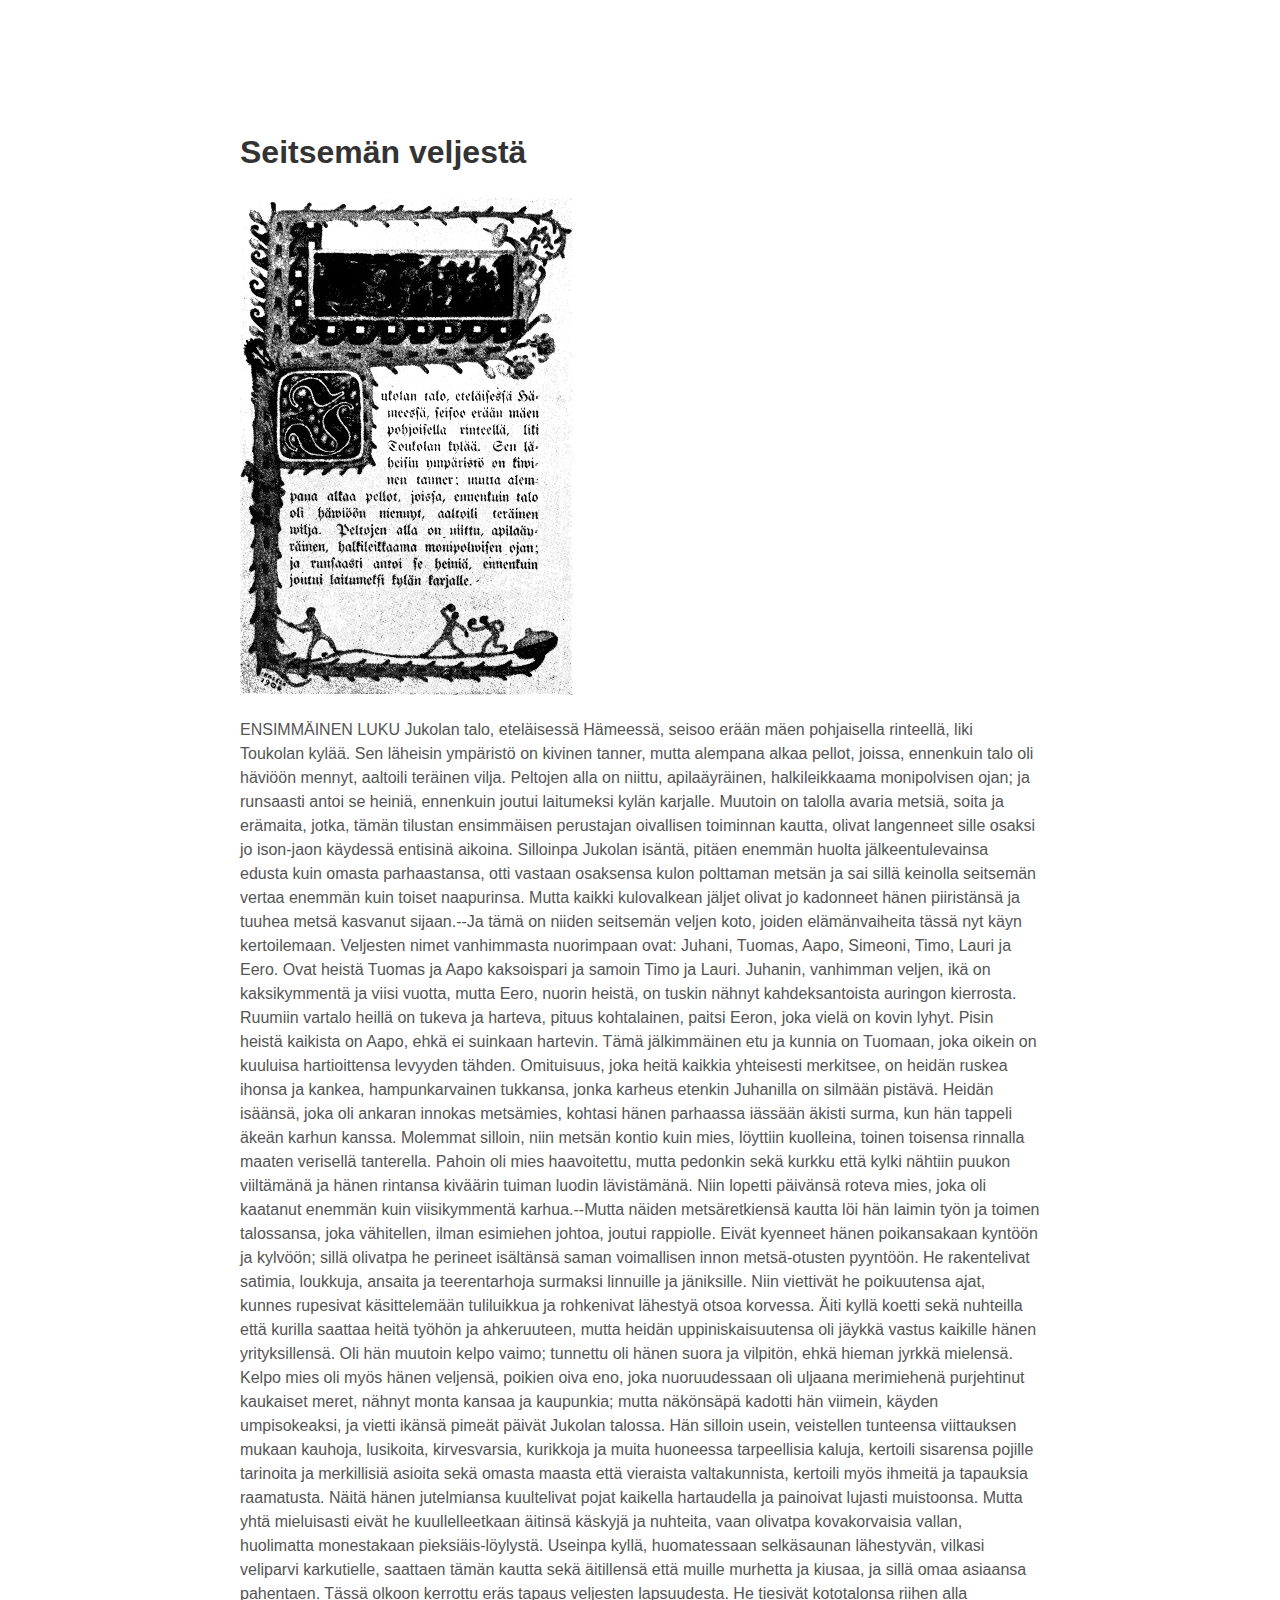
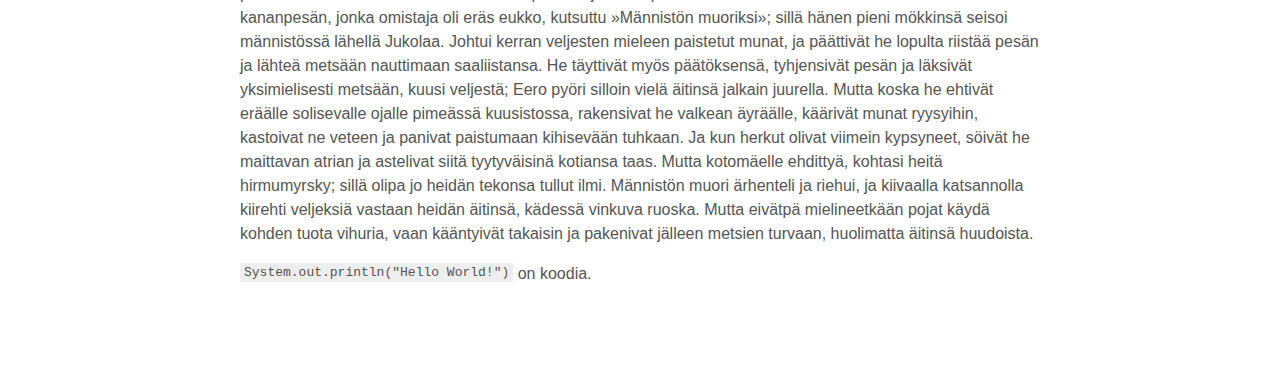
<file: index.html>
<!DOCTYPE html>
<html>

<head>
  <meta charset="utf-8">
  <title>Lapio website</title>
  <link rel="stylesheet" href="style.css">
</head>

<body>
  <!--Tee tehtävät tänne-->
  <h1>Seitsemän veljestä</h1>
  <!--Oheinen kuva esittää Seitsemän veljestä-kirjan ensimmäistä sivua-->
  <img src="assets\seitseman.png" alt="Seitsemän veljestä_kuva" height="498" width="333"/>
  <p>ENSIMMÄINEN LUKU


Jukolan talo, eteläisessä Hämeessä, seisoo erään mäen pohjaisella
rinteellä, liki Toukolan kylää. Sen läheisin ympäristö on kivinen
tanner, mutta alempana alkaa pellot, joissa, ennenkuin talo oli häviöön
mennyt, aaltoili teräinen vilja. Peltojen alla on niittu, apilaäyräinen,
halkileikkaama monipolvisen ojan; ja runsaasti antoi se heiniä,
ennenkuin joutui laitumeksi kylän karjalle. Muutoin on talolla avaria
metsiä, soita ja erämaita, jotka, tämän tilustan ensimmäisen perustajan
oivallisen toiminnan kautta, olivat langenneet sille osaksi jo ison-jaon
käydessä entisinä aikoina. Silloinpa Jukolan isäntä, pitäen enemmän
huolta jälkeentulevainsa edusta kuin omasta parhaastansa, otti vastaan
osaksensa kulon polttaman metsän ja sai sillä keinolla seitsemän vertaa
enemmän kuin toiset naapurinsa. Mutta kaikki kulovalkean jäljet olivat
jo kadonneet hänen piiristänsä ja tuuhea metsä kasvanut sijaan.--Ja tämä
on niiden seitsemän veljen koto, joiden elämänvaiheita tässä nyt käyn
kertoilemaan.

Veljesten nimet vanhimmasta nuorimpaan ovat: Juhani, Tuomas, Aapo,
Simeoni, Timo, Lauri ja Eero. Ovat heistä Tuomas ja Aapo kaksoispari ja
samoin Timo ja Lauri. Juhanin, vanhimman veljen, ikä on kaksikymmentä ja
viisi vuotta, mutta Eero, nuorin heistä, on tuskin nähnyt
kahdeksantoista auringon kierrosta. Ruumiin vartalo heillä on tukeva ja
harteva, pituus kohtalainen, paitsi Eeron, joka vielä on kovin lyhyt.
Pisin heistä kaikista on Aapo, ehkä ei suinkaan hartevin. Tämä
jälkimmäinen etu ja kunnia on Tuomaan, joka oikein on kuuluisa
hartioittensa levyyden tähden. Omituisuus, joka heitä kaikkia yhteisesti
merkitsee, on heidän ruskea ihonsa ja kankea, hampunkarvainen tukkansa,
jonka karheus etenkin Juhanilla on silmään pistävä.

Heidän isäänsä, joka oli ankaran innokas metsämies, kohtasi hänen
parhaassa iässään äkisti surma, kun hän tappeli äkeän karhun kanssa.
Molemmat silloin, niin metsän kontio kuin mies, löyttiin kuolleina,
toinen toisensa rinnalla maaten verisellä tanterella. Pahoin oli mies
haavoitettu, mutta pedonkin sekä kurkku että kylki nähtiin puukon
viiltämänä ja hänen rintansa kiväärin tuiman luodin lävistämänä. Niin
lopetti päivänsä roteva mies, joka oli kaatanut enemmän kuin
viisikymmentä karhua.--Mutta näiden metsäretkiensä kautta löi hän laimin
työn ja toimen talossansa, joka vähitellen, ilman esimiehen johtoa,
joutui rappiolle. Eivät kyenneet hänen poikansakaan kyntöön ja kylvöön;
sillä olivatpa he perineet isältänsä saman voimallisen innon
metsä-otusten pyyntöön. He rakentelivat satimia, loukkuja, ansaita ja
teerentarhoja surmaksi linnuille ja jäniksille. Niin viettivät he
poikuutensa ajat, kunnes rupesivat käsittelemään tuliluikkua ja
rohkenivat lähestyä otsoa korvessa.

Äiti kyllä koetti sekä nuhteilla että kurilla saattaa heitä työhön ja
ahkeruuteen, mutta heidän uppiniskaisuutensa oli jäykkä vastus kaikille
hänen yrityksillensä. Oli hän muutoin kelpo vaimo; tunnettu oli hänen
suora ja vilpitön, ehkä hieman jyrkkä mielensä. Kelpo mies oli myös
hänen veljensä, poikien oiva eno, joka nuoruudessaan oli uljaana
merimiehenä purjehtinut kaukaiset meret, nähnyt monta kansaa ja
kaupunkia; mutta näkönsäpä kadotti hän viimein, käyden umpisokeaksi, ja
vietti ikänsä pimeät päivät Jukolan talossa. Hän silloin usein,
veistellen tunteensa viittauksen mukaan kauhoja, lusikoita,
kirvesvarsia, kurikkoja ja muita huoneessa tarpeellisia kaluja, kertoili
sisarensa pojille tarinoita ja merkillisiä asioita sekä omasta maasta
että vieraista valtakunnista, kertoili myös ihmeitä ja tapauksia
raamatusta. Näitä hänen jutelmiansa kuultelivat pojat kaikella
hartaudella ja painoivat lujasti muistoonsa. Mutta yhtä mieluisasti
eivät he kuullelleetkaan äitinsä käskyjä ja nuhteita, vaan olivatpa
kovakorvaisia vallan, huolimatta monestakaan pieksiäis-löylystä. Useinpa
kyllä, huomatessaan selkäsaunan lähestyvän, vilkasi veliparvi
karkutielle, saattaen tämän kautta sekä äitillensä että muille murhetta
ja kiusaa, ja sillä omaa asiaansa pahentaen.

Tässä olkoon kerrottu eräs tapaus veljesten lapsuudesta. He tiesivät
kototalonsa riihen alla kananpesän, jonka omistaja oli eräs eukko,
kutsuttu »Männistön muoriksi»; sillä hänen pieni mökkinsä seisoi
männistössä lähellä Jukolaa. Johtui kerran veljesten mieleen paistetut
munat, ja päättivät he lopulta riistää pesän ja lähteä metsään
nauttimaan saaliistansa. He täyttivät myös päätöksensä, tyhjensivät
pesän ja läksivät yksimielisesti metsään, kuusi veljestä; Eero pyöri
silloin vielä äitinsä jalkain juurella. Mutta koska he ehtivät eräälle
solisevalle ojalle pimeässä kuusistossa, rakensivat he valkean äyräälle,
käärivät munat ryysyihin, kastoivat ne veteen ja panivat paistumaan
kihisevään tuhkaan. Ja kun herkut olivat viimein kypsyneet, söivät he
maittavan atrian ja astelivat siitä tyytyväisinä kotiansa taas. Mutta
kotomäelle ehdittyä, kohtasi heitä hirmumyrsky; sillä olipa jo heidän
tekonsa tullut ilmi. Männistön muori ärhenteli ja riehui, ja kiivaalla
katsannolla kiirehti veljeksiä vastaan heidän äitinsä, kädessä vinkuva
ruoska. Mutta eivätpä mielineetkään pojat käydä kohden tuota vihuria,
vaan kääntyivät takaisin ja pakenivat jälleen metsien turvaan,
huolimatta äitinsä huudoista.</p>
  <p><code>System.out.println("Hello World!")</code> on koodia.</p>
</body>

</html>
</file>
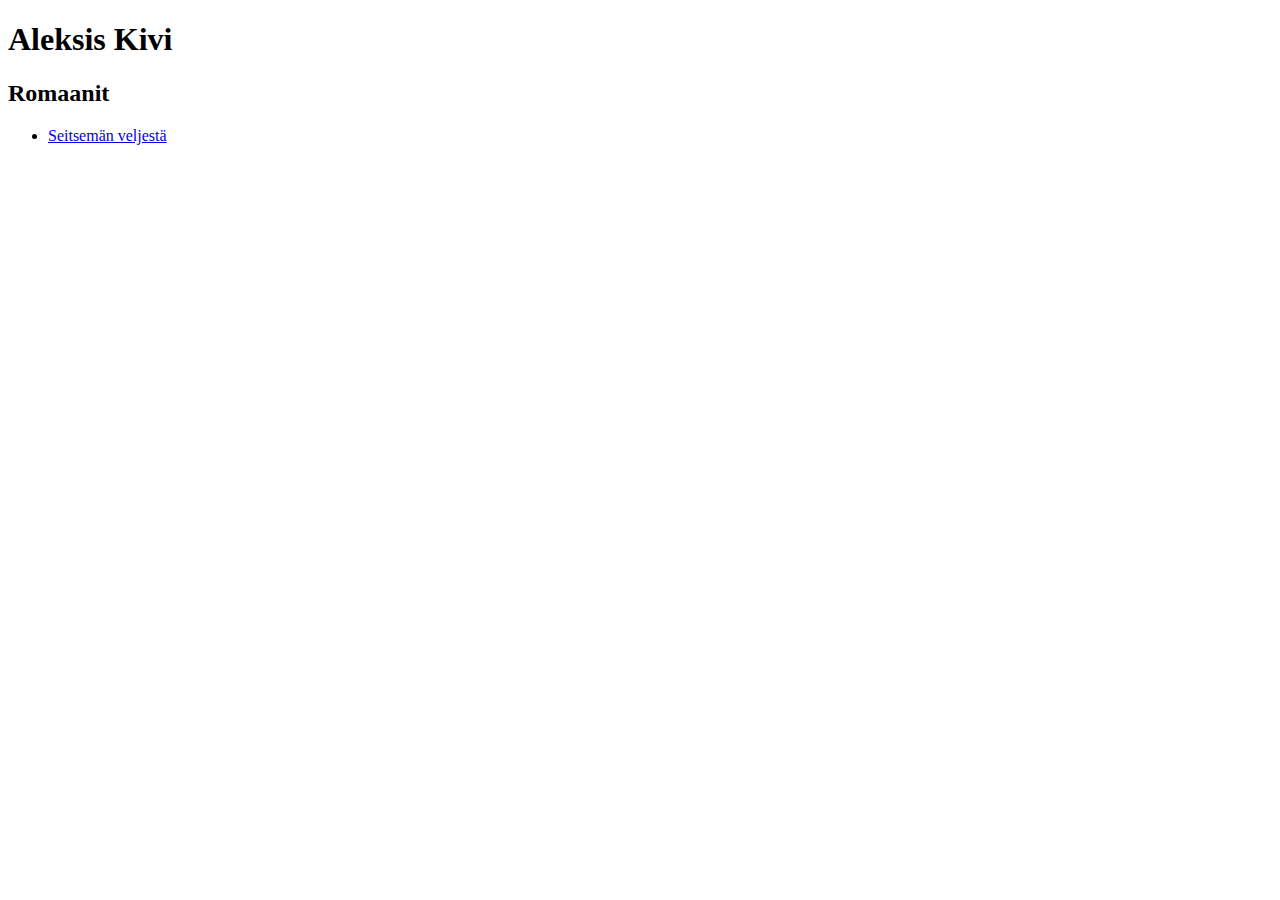
<file: etusivu.html>
<!DOCTYPE html>
<html>

<head>
	<meta charset="utf-8">
	<title>Lapio website</title>
</head>

<body>
	<h1>Aleksis Kivi</h1>
	<h2>Romaanit</h2>
	<ul>
		<li><a href="index.html">Seitsemän veljestä</a></li>
	</ul>
</html>
</file>
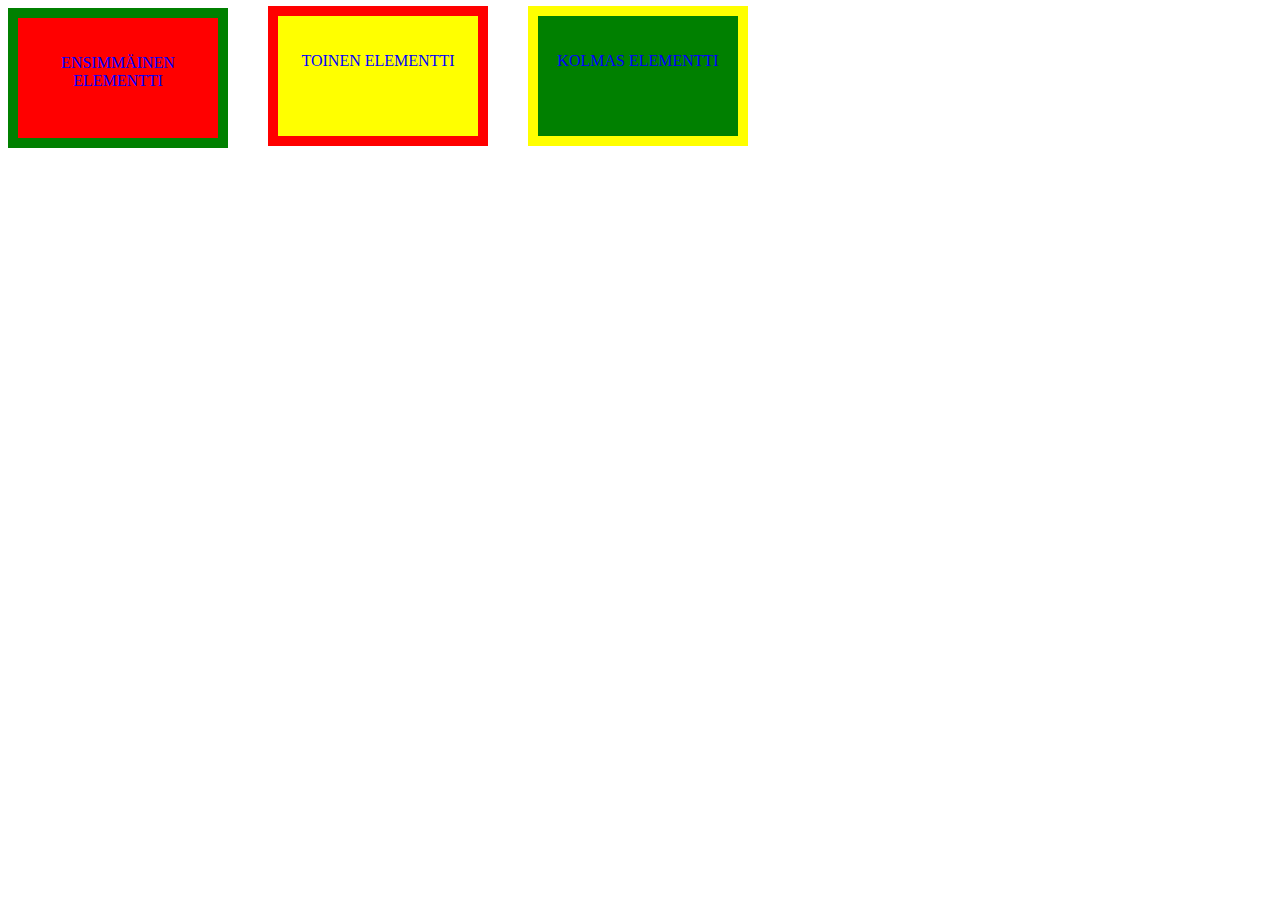
<file: position.html>
<!DOCTYPE html>
<html>
	<head>
		<meta charset="utf-8">
		<title>Lapio website</title>
		<link rel="stylesheet" href="styles.css">
	</head>
	<body>
		<div class="first-box-container">
			<p>Ensimmäinen elementti</p>
			<div class="second-box-container">
				<p>Toinen elementti</p>
				<div class="third-box-container">
  					<p>Kolmas elementti</p>
				</div>
			</div>
		</div>
	</body>
</html>
</file>
<file: style.css>
img {
	margin: 0 auto;
}

body {
	color: #555;
	line-height: 1.5;
	padding: 4em 1em;
	font-family: 'Helvetica', 'Arial', sans-serif;
	margin: 0 auto;
	max-width: 50em;
}

h1 {
	margin-top: 1em;
	padding-top: 1em;
	color: #333;
}

code {
	padding: 2px 4px;
	vertical-align: text-bottom;
	background: #eee;
}
</file>
<file: styles.css>
.first-box-container {
  width: 200px;
  height: 100px;
  padding-top: 20px;
  color: blue;
  text-align: center;
  text-transform: uppercase;
  border-style: solid;
  border-width: 10px;
  border-color: green;
  background-color: red;
}

.second-box-container {
  width: 200px;
  height: 100px;
  padding-top: 20px;
  background-color: yellow;
  border-style: solid;
  border-color: red;
  border-width: 10px;
  position: relative;
  left: 250px;
  bottom: 100px;
}

.third-box-container {
  width: 200px;
  height: 100px;
  padding-top: 20px;
  background-color: green;
  border-style: solid;
  border-width: 10px;
  border-color: yellow;
  position: relative;
  left: 250px;
  bottom: 80px;
}
</file>
